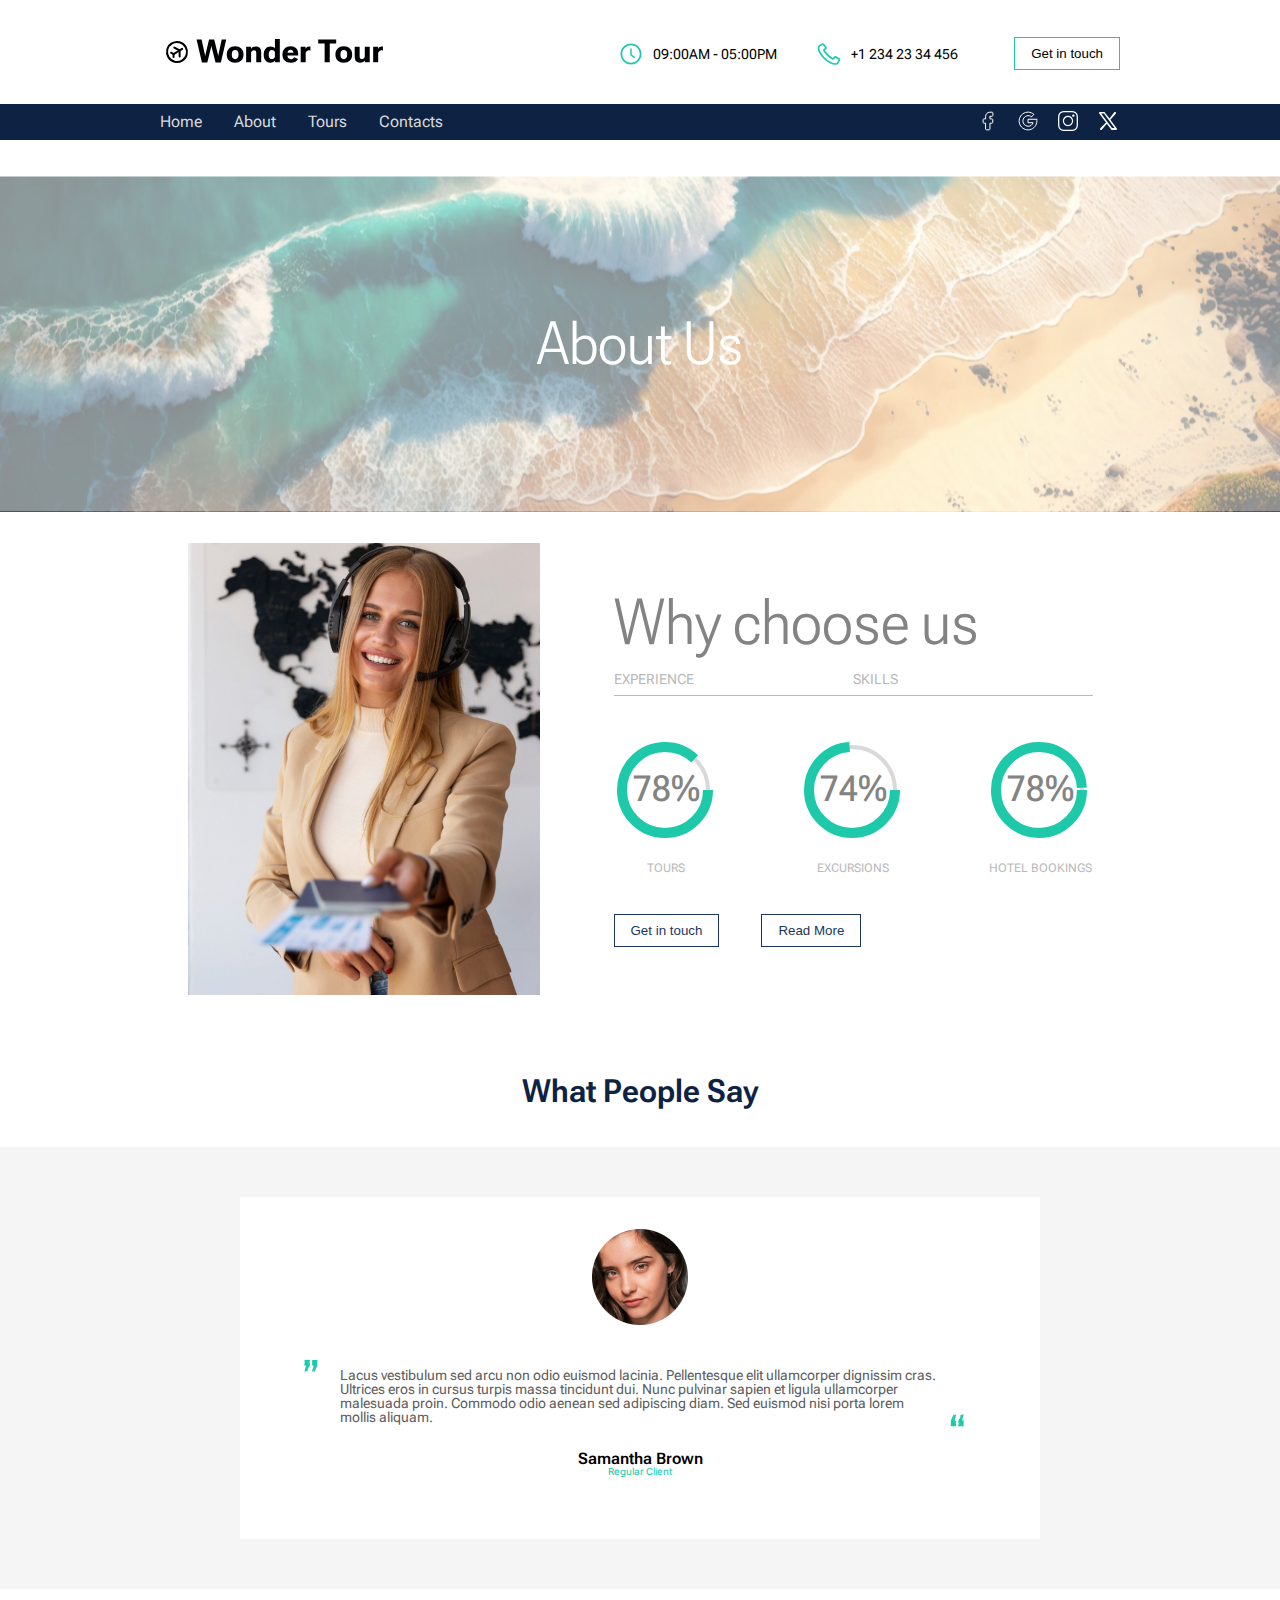
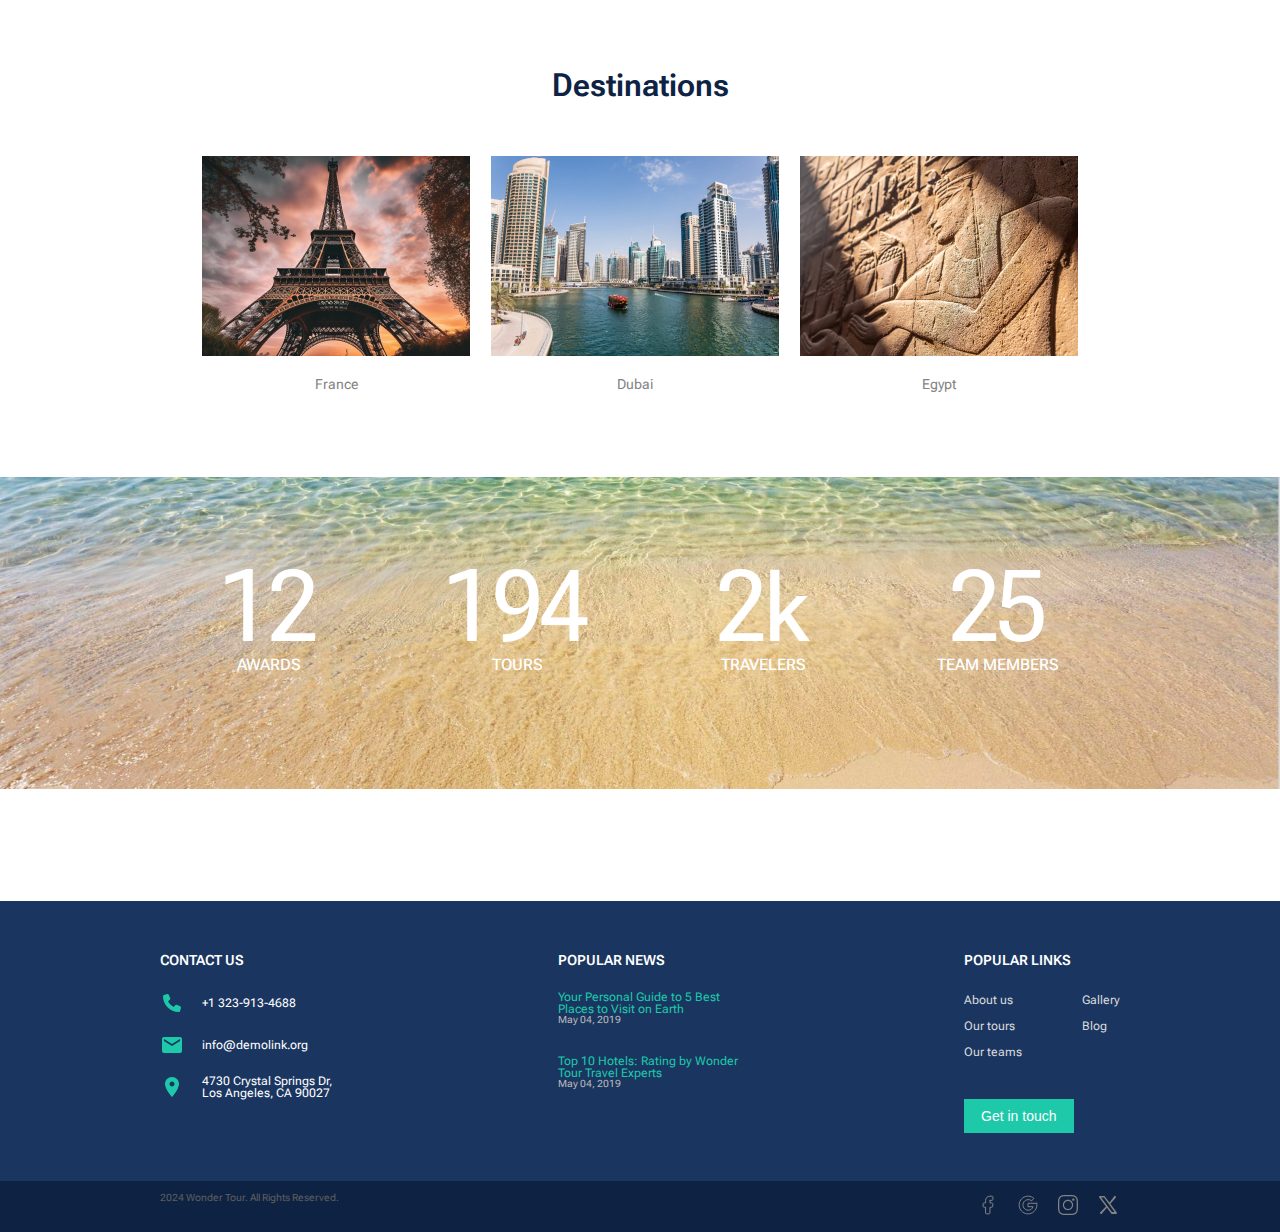
<file: about.html>
<!DOCTYPE html>
<html lang="en">
<head>
    <meta charset="UTF-8">
    <meta name="viewport" content="width=device-width, initial-scale=1.0">
    <title>Document</title>
    <link rel="stylesheet" href="css/reset.css">
    <link rel="stylesheet" href="https://cdnjs.cloudflare.com/ajax/libs/font-awesome/6.6.0/css/all.min.css" crossorigin="anonymous" referrerpolicy="no-referrer" />
    <link href="https://fonts.googleapis.com/css2?family=Roboto+Flex:opsz,wght@8..144,100..1000&display=swap" rel="stylesheet">
    <link rel="stylesheet" href="css/s_about.css">
    <link rel="stylesheet" href="css/media_about.css">
</head>
<body>
<header>
    <div class="header-top">
        <div class="container">
            <div class="logo">
                <a href="index.html"><img src="img/logo.svg" alt="logo"></a>
            </div>
            <div class="info">
                <div class="info-item">
                    <img src="img/clock.svg" alt="clock">
                    <span>09:00AM - 05:00PM</span>
                </div>
                <div class="info-item">
                    <img src="img/phone.svg" alt="phone">
                    <span>+1 234 23 34 456</span>
                </div>         
                <button>Get in touch</button>
            </div>
        </div>                    
    </div>
    <nav>
        <div class="scrollTop">
            <i class="fa-regular fa-circle-up"></i>
        </div>
        <div class="container">
            <ul class="menu">
                <li><a href="index.html">Home</a>
                    <span class="sub-menu-arrow"></span>
                    <ul class="sub-menu">
                        <li><a data-goto=".sub-menu-link1" href="#">Tours</a></li>
                        <li><a data-goto=".sub-menu-link2" href="#">Horizons</a></li>
                        <li><a data-goto=".sub-menu-link3" href="#">Services</a></li>
                        <li><a data-goto=".sub-menu-link4" href="#">Hot tours</a></li>
                        <li><a data-goto=".sub-menu-link5" href="#">People</a></li>
                        <li><a data-goto=".sub-menu-link6" href="#">Impression</a></li>
                    </ul>
                </li>
                <li><a href="about.html">About</a>
                    <span class="sub-menu-arrow"></span>
                <ul class="sub-menu">
                    <li><a href="about.html#choose">Choose</a></li>
                    <li><a href="about.html#p_say">Peaple say</a></li>
                    <li><a href="about.html#dest">Destinations</a></li>
                </ul>
                </li>
                <li><a href="#">Tours</a></li>
                <li><a href="contacts.html">Contacts</a>
                </li>
            </ul>
            <div class="btn-menu">
                <i class="fa-solid fa-bars"></i>
            </div>
            <ul class="socials">
                <li><a href="https://uk-ua.facebook.com/"><img src="img/Social Facebook.svg" alt="facebook"></a></li>
                <li><a href="https://mail.google.com/mail"><img src="img/Social Google.svg" alt="gmail"></a></li>
                <li><a href="https://www.instagram.com/"><img src="img/Social Instagram.svg" alt="instagram"></a></li>
                <li><a href="https://x.com/"><img src="img/Social X.svg" alt="twitter"></a></li>
            </ul>
        </div>        
    </nav>
    <div class="header-content">
        <h1>About Us</h1>
    </div>    
</header>
<section class="choose">
    <a id="choose"></a>
    <div class="container">
        <div class="choose-im">
            <img src="img/choose_img.jpg" alt="woman">
        </div>
        <div class="choose-info">
            <h1>Why choose us</h1>
            <ul>
                <li><a href="#">Experience</a></li>
                <li><a href="#">Skills</a></li>
            </ul>
            <div class="experience">
                <div>
                    <div class="percent">
                        <svg class="c1">
                            <circle cx="51" cy="51" r="43">
                        </svg>
                        <svg class="c2" data-value="87">
                            <circle cx="51" cy="51" r="43">
                        </svg>
                    </div>
                    <p class="counter"><span data-value="87">87</span>%</p>
                    <p>tours</p>
                </div>
                <div>
                    <div class="percent">
                        <svg class="c1">
                            <circle cx="51" cy="51" r="43">
                        </svg>
                        <svg class="c2" data-value="74">
                            <circle cx="51" cy="51" r="43">
                        </svg>
                    </div>
                    <p class="counter"><span data-value="74">74</span>%</p>
                    <p>excursions</p>
                </div>
                <div>
                    <div class="percent">
                        <svg class="c1">
                            <circle cx="51" cy="51" r="43">
                        </svg>
                        <svg class="c2" data-value="99">
                            <circle cx="51" cy="51" r="43">
                        </svg>
                    </div>
                    <p class="counter"><span data-value="99">99</span>%</p>
                    <p>hotel bookings</p>
                </div>
            </div>
            <div class="btn">
                <button>Get in touch</button>
                <button>Read More</button>
            </div>
        </div>
    </div>
</section>
<section class="people-say">
    <a id="p_say"></a>
    <h2>What People Say</h2>
    <div class="grey">
        <div class="container">
            <img src="img/face.png" alt="face">
            <p class="say">
                Lacus vestibulum sed arcu non odio euismod lacinia. Pellentesque elit ullamcorper dignissim cras. Ultrices eros in cursus turpis massa tincidunt dui. Nunc pulvinar sapien et ligula ullamcorper malesuada proin. Commodo odio aenean sed adipiscing diam. Sed euismod nisi porta lorem mollis aliquam.
                <img src="img/open.svg" alt="open" class="open">
                <img src="img/close.svg" alt="close" class="close">
            </p>

            <p class="name">Samantha Brown</p>
            <p class="status">Regular Client</p>
        </div>
    </div>
</section>
<section class="dest">
    <a id="dest"></a>
    <h2>Destinations</h2>
    <div class="container">
        <div class="dest-item">
            <img src="img/des_frans.jpg" alt="france">
            <p>France</p>
        </div>
        <div class="dest-item">
            <img src="img/des_dubai.jpg" alt="dubai">
            <p>Dubai</p>
        </div>
        <div class="dest-item">
            <img src="img/des_egypt.jpg" alt="egypt">
            <p>Egypt</p>
        </div>
    </div>
</section>
<section class="counts">
    <div class="container">
        <div>
            <p class="num">12</p>
            <p class="title">awards</p>
        </div>
        <div>
            <p class="num">194</p>
            <p class="title">tours</p>
        </div>
        <div>
            <p class="num">2k</p>
            <p class="title">travelers</p>
        </div>
        <div>
            <p class="num">25</p>
            <p class="title">team members</p>
        </div>
    </div>
</section> 
<footer>
    <div class="footer-cont">
        <div class="container">
            <div class="f-cont-contacts">
                <h3>CONTACT US</h3>
                <div>
                    <img src="img/footer_phone.svg" alt="phone" style="margin:3px">
                    <p>+1 323-913-4688</p>
                </div>
                <div>
                    <img src="img/footer_email.svg" alt="email">
                    <p>info@demolink.org</p>
                </div>
                <div>
                    <img src="img/footer_location.svg" alt="location">
                    <p>4730 Crystal Springs Dr,<br>
                        Los Angeles, CA 90027</p>
                </div>
            </div>
            <div class="f-cont-popnews">
                <h3>POPULAR NEWS</h3>
                <div>
                    <p class="news-title">
                        Your Personal Guide to 5 Best<br>
                        Places to Visit on Earth
                    </p>
                    <p class="news-date">
                        May 04, 2019
                    </p>
                </div>
                <div>
                    <p class="news-title">
                        Top 10 Hotels: Rating by Wonder<br>
                        Tour Travel Experts
                    </p>
                    <p class="news-date">
                        May 04, 2019
                    </p>
                </div>

            </div>
            <div class="f-cont-poplinks">
                <h3>POPULAR LINKS</h3>
                <div class="links">
                    <ul>
                        <li><a href="#">About us</a></li>
                        <li><a href="#">Our tours</a></li>
                        <li><a href="#">Our teams</a></li>
                    </ul>
                    <ul>
                        <li><a href="#">Gallery</a></li>
                        <li><a href="#">Blog</a></li>
                    </ul>
                </div>
                <button>Get in touch</button>
            </div>
        </div>
    </div>
    <div class="footer-bottom">
        <div class="container">
            <p>
                2024  Wonder Tour. All Rights Reserved.
            </p>
            <ul class="socials">
                <li><a href="https://uk-ua.facebook.com/"><img src="img/Social Facebook copy.svg" alt="facebook"></a></li>
                <li><a href="https://mail.google.com/mail"><img src="img/Social Google copy.svg" alt="gmail"></a></li>
                <li><a href="https://www.instagram.com/"><img src="img/Social Instagram copy.svg" alt="instagram"></a></li>
                <li><a href="https://x.com/"><img src="img/Social X copy.svg" alt="twitter"></a></li>
            </ul>
        </div>
    </div>
</footer>
<script src="js/counter.js"></script>
<script src="js/nav.js"></script>
</body>
</html>
</file>
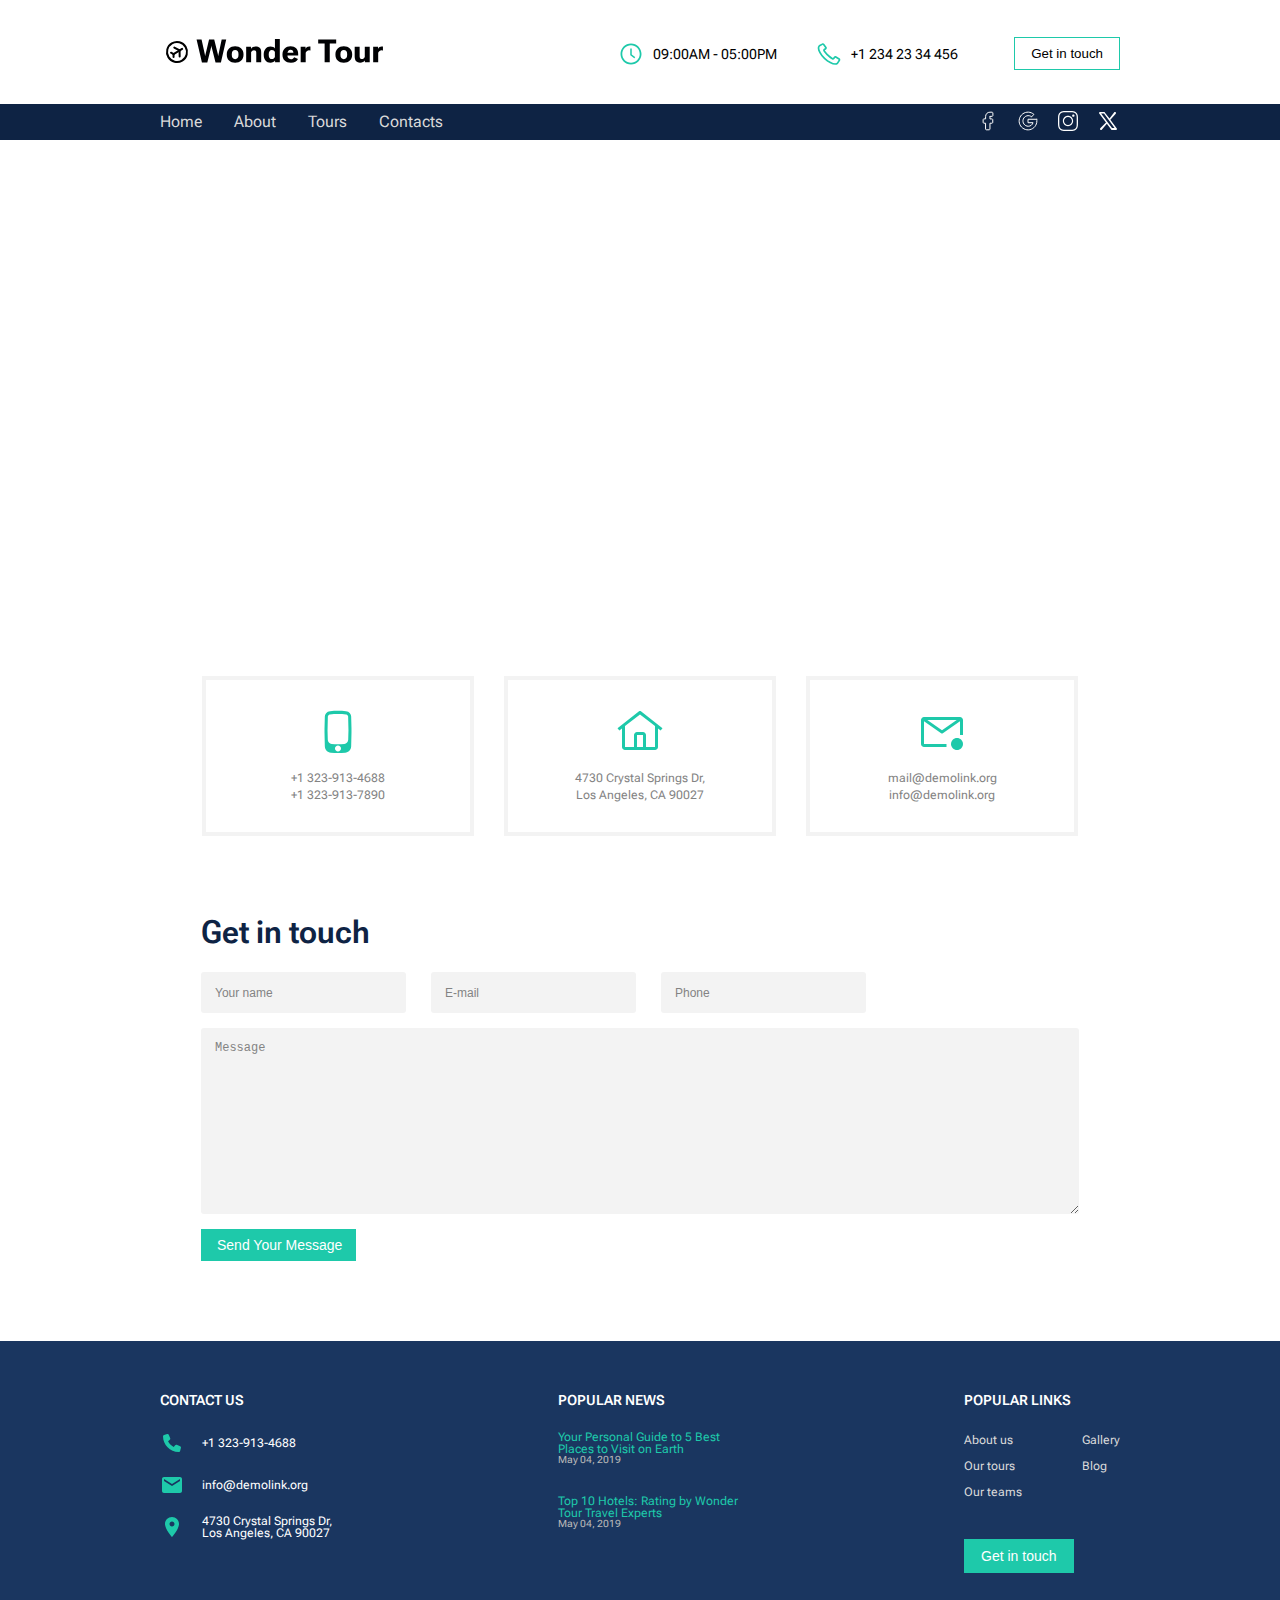
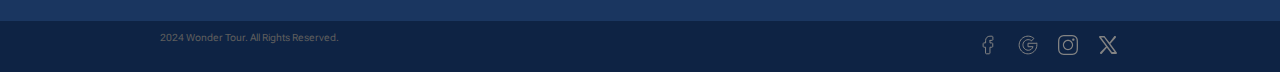
<file: contacts.html>
<!DOCTYPE html>
<html lang="en">
<head>
    <meta charset="UTF-8">
    <meta name="viewport" content="width=device-width, initial-scale=1.0">
    <title>Document</title>
    <link rel="stylesheet" href="css/reset.css">
    <link rel="stylesheet" href="https://cdnjs.cloudflare.com/ajax/libs/font-awesome/6.6.0/css/all.min.css" crossorigin="anonymous" referrerpolicy="no-referrer" />
    <link href="https://fonts.googleapis.com/css2?family=Roboto+Flex:opsz,wght@8..144,100..1000&display=swap" rel="stylesheet">
    <link rel="stylesheet" href="css/s_contacts.css">
    <link rel="stylesheet" href="css/media_contacts.css">
</head>
<body>
<header>
    <div class="header-top">
        <div class="container">
            <div class="logo">
                <a href="index.html"><img src="img/logo.svg" alt="logo"></a>
            </div>
            <div class="info">
                <div class="info-item">
                    <img src="img/clock.svg" alt="clock">
                    <span>09:00AM - 05:00PM</span>
                </div>
                <div class="info-item">
                    <img src="img/phone.svg" alt="phone">
                    <span>+1 234 23 34 456</span>
                </div>         
                <button>Get in touch</button>
            </div>
        </div>                    
    </div>
    <nav>
        <div class="scrollTop">
            <i class="fa-regular fa-circle-up"></i>
        </div>
        <div class="container">
            <ul class="menu">
                <li><a href="index.html">Home</a>
                    <span class="sub-menu-arrow"></span>
                    <ul class="sub-menu">
                        <li><a data-goto=".sub-menu-link1" href="#">Tours</a></li>
                        <li><a data-goto=".sub-menu-link2" href="#">Horizons</a></li>
                        <li><a data-goto=".sub-menu-link3" href="#">Services</a></li>
                        <li><a data-goto=".sub-menu-link4" href="#">Hot tours</a></li>
                        <li><a data-goto=".sub-menu-link5" href="#">People</a></li>
                        <li><a data-goto=".sub-menu-link6" href="#">Impression</a></li>
                    </ul>
                </li>
                <li><a href="about.html">About</a>
                    <span class="sub-menu-arrow"></span>
                <ul class="sub-menu">
                    <li><a href="about.html#choose">Choose</a></li>
                    <li><a href="about.html#p_say">Peaple say</a></li>
                    <li><a href="about.html#dest">Destinations</a></li>
                </ul>
                </li>
                <li><a href="#">Tours</a></li>
                <li><a href="contacts.html">Contacts</a>
                </li>
            </ul>
            <div class="btn-menu">
                <i class="fa-solid fa-bars"></i>
            </div>
            <ul class="socials">
                <li><a href="https://uk-ua.facebook.com/"><img src="img/Social Facebook.svg" alt="facebook"></a></li>
                <li><a href="https://mail.google.com/mail"><img src="img/Social Google.svg" alt="gmail"></a></li>
                <li><a href="https://www.instagram.com/"><img src="img/Social Instagram.svg" alt="instagram"></a></li>
                <li><a href="https://x.com/"><img src="img/Social X.svg" alt="twitter"></a></li>
            </ul>
        </div>        
    </nav>
    <div class="header-content">
        <iframe src="https://www.google.com/maps/embed?pb=!1m18!1m12!1m3!1d3302.297314352256!2d-118.28510335118733!3d34.13873489586714!2m3!1f0!2f0!3f0!3m2!1i1024!2i768!4f13.1!3m3!1m2!1s0x80c2c0623fe71971%3A0xc829e89a5dcc767e!2s4730%20Crystal%20Springs%20Dr%2C%20Los%20Angeles%2C%20CA%2090027%2C%20%D0%A1%D0%A8%D0%90!5e0!3m2!1sru!2sua!4v1721647230732!5m2!1sru!2sua" width="100%" height="420" style="border:0;" allowfullscreen="" loading="lazy" referrerpolicy="no-referrer-when-downgrade"></iframe>
    </div>    
</header>
<section class="contacts">
    <div class="container">
        <div class="contact-item">
            <img src="img/Mobile Phone.svg" alt="phone">
            <p>
                +1 323-913-4688<br>
                +1 323-913-7890
            </p>
        </div>
        <div class="contact-item">
            <img src="img/Home.svg" alt="home">
            <p>
                4730 Crystal Springs Dr,<br>
                Los Angeles, CA 90027
            </p>
        </div>
        <div class="contact-item">
            <img src="img/Email New.svg" alt="email">
            <p>
                mail@demolink.org<br>
                info@demolink.org
            </p>
        </div>
    </div>
</section>
<section class="getintouch">      
    <div class="container">
        <h2>Get in touch</h2>
        <form action="#">
            <div class="cont-info">
                <input type="text" class="cont-info-item" placeholder="Your name">
                <input type="text" class="cont-info-item" placeholder="E-mail">
                <input type="text" class="cont-info-item" placeholder="Phone" maxlength="13">
            </div>
            <textarea name="mes" id="mes" placeholder="Message"></textarea>
            <input type="submit" value="Send Your Message">
        </form>
    </div>
</section>
<footer>
    <div class="footer-cont">
        <div class="container">
            <div class="f-cont-contacts">
                <h3>CONTACT US</h3>
                <div>
                    <img src="img/footer_phone.svg" alt="phone" style="margin:3px">
                    <p>+1 323-913-4688</p>
                </div>
                <div>
                    <img src="img/footer_email.svg" alt="email">
                    <p>info@demolink.org</p>
                </div>
                <div>
                    <img src="img/footer_location.svg" alt="location">
                    <p>4730 Crystal Springs Dr,<br>
                        Los Angeles, CA 90027</p>
                </div>
            </div>
            <div class="f-cont-popnews">
                <h3>POPULAR NEWS</h3>
                <div>
                    <p class="news-title">
                        Your Personal Guide to 5 Best<br>
                        Places to Visit on Earth
                    </p>
                    <p class="news-date">
                        May 04, 2019
                    </p>
                </div>
                <div>
                    <p class="news-title">
                        Top 10 Hotels: Rating by Wonder<br>
                        Tour Travel Experts
                    </p>
                    <p class="news-date">
                        May 04, 2019
                    </p>
                </div>

            </div>
            <div class="f-cont-poplinks">
                <h3>POPULAR LINKS</h3>
                <div class="links">
                    <ul>
                        <li><a href="#">About us</a></li>
                        <li><a href="#">Our tours</a></li>
                        <li><a href="#">Our teams</a></li>
                    </ul>
                    <ul>
                        <li><a href="#">Gallery</a></li>
                        <li><a href="#">Blog</a></li>
                    </ul>
                </div>
                <button>Get in touch</button>
            </div>
        </div>
    </div>
    <div class="footer-bottom">
        <div class="container">
            <p>
                2024  Wonder Tour. All Rights Reserved.
            </p>
            <ul class="socials">
                <li><a href="https://uk-ua.facebook.com/"><img src="img/Social Facebook copy.svg" alt="facebook"></a></li>
                <li><a href="https://mail.google.com/mail"><img src="img/Social Google copy.svg" alt="gmail"></a></li>
                <li><a href="https://www.instagram.com/"><img src="img/Social Instagram copy.svg" alt="instagram"></a></li>
                <li><a href="https://x.com/"><img src="img/Social X copy.svg" alt="twitter"></a></li>
            </ul>
        </div>
    </div>
</footer>
<script src="js/nav.js"></script>
</body>
</html>
</file>
<file: css/s_about.css>
@import url("header_footer.css");

.header-content{
    margin-top: 36px;
    height: 336px;
    background:url("../img/h_about_bg.jpg") center no-repeat;
    background-size: cover;
}

.header-content h1{
    font-size: 60px;
    color: #fff;
    text-align: center;
    line-height: 336px;
}



/* choose */
.choose{
    padding-top: 31px;
}
.choose .container{
    display: flex;
    gap: 74px;
    align-items: center;
    justify-content: center;
}

.choose-im{
    max-width: 352px;
    height: 452px;
}
.choose-im img{
    max-width:100%;
    height: auto;
}
.choose-info{
    max-width: 500px;
}
.choose-info h1{
    color: #838383;
    font-size: 64px;
}
.choose-info ul{
    display: flex;
    margin:16px 0 43px;
    padding-bottom: 8px;
    border-bottom: 1px solid #b9b9b9;
}
.choose-info ul li{
    width: 50%;
}
.choose-info ul a{
    color: #b9b9b9;
    font-size: 14px;
    text-transform: uppercase;
    
}
.choose-info ul a:hover{
    color: #1EC9AA;
}
.experience{
    display: flex;
    justify-content: space-between;
    gap: 82px;
    transition: all 0.3s ease;
}
.experience>div{
    width: 105px;
    position: relative;
    text-align: center;
}
.experience .percent{
    position: absolute;
    width: 102px;
    height:102px;
    top: 0;
    left: 0;
}
.experience .percent svg{
    width: 102px;
    height:102px;
} 
.experience .percent .c1{
    fill:none;
    stroke:#D9D9D9;
    stroke-width: 4px;
    position: absolute;
    left: 0;
}
.experience .percent .c2{
    fill:none;
    stroke:#1EC9AA;
    stroke-width: 10px;
    stroke-dasharray:270.04px;
    stroke-dashoffset:270.4px;
    position: absolute;
    left:0;
    transition: all 0.7s ease-in-out;
}

.experience div p:first-of-type{
    font-size: 36px;
    font-weight: 500;
    margin-top: 32px;
    letter-spacing: 0.5%;
    text-transform: uppercase;
    color: #838383;
}
.experience div p:last-of-type{
    margin-top: 55px;
    text-transform: uppercase;
    font-size: 12px;
    color: #b9b9b9;
}
.choose-info .btn{
    display: flex;
    column-gap: 42px;
    font-size: 14px;
    margin-top: 40px;
}
.choose-info .btn button:hover{
    border: 1px solid #1EC9AA;
    outline: none;
    color: #fff;
    background-color: #1EC9AA;
    cursor: pointer;
}
.choose-info .btn button{
    padding: 8px 16px;
    border: 1px solid #1A3660;
    color:#1A3660;
    background-color: #fff;
    cursor: pointer;
}

/* people-say */
.people-say{
    padding-top: 80px;
}
.people-say h2{
    color: #0E2344;
    font-size: 32px;
    font-weight: 600;
    margin-bottom: 40px;
    text-align: center;
}
.people-say .grey{
    background-color: #f5f5f5;
    padding: 50px 0 50px;
}
.people-say .container{
    padding: 32px 16px 62px;
    background-color: #fff;
    text-align: center;
    width: 800px;
}
.people-say .say{
    max-width: 600px;
    font-size: 14px;
    margin: 40px auto 27px;
    text-align: left;
    color: #5d5d5d;
    position: relative;
}
.people-say .open{
    position: absolute;
    top: -9px;
    left: -36px;
}
.people-say .close{
    position: absolute;
    bottom: -3px;
    right: -24px;
}
.people-say .name{
    color: #000;
    font-size: 16px;
    font-weight: 600;
}
.people-say .status{
    color: #1EC9AA;
    font-size: 10px;
    font-weight: 400;
}

/* dest */
.dest{
    padding: 80px 0 86px;
}
.dest h2{
    color: #0E2344;
    font-size: 32px;
    font-weight: 600;
    margin-bottom: 55px;
    text-align: center;
}
.dest .container{
    display: flex;
    gap: 21px;
    justify-content: center;
}
.dest p{
    margin-top: 18px;
    color: #838383;
    font-size: 14px;
    text-align: center;
}

/* counts */

.counts{
    background: url("../img/counts_info_bg.jpg") center no-repeat;
    background-size: cover;
    color: #fff;
    padding: 80px 0 116px;
    margin-bottom: 112px;
}
.counts .container{
    display: flex;
    justify-content: center;
    gap: 128px;
    transition: all 0.3s ease;
}
.counts .num{
    font-size: 100px;
    font-weight: 500;
    text-align: center;
    transition: all 0.3s ease;
}
.counts .title{
    font-size: 20;
    font-weight: 500;
    text-transform: uppercase;
    text-align: center;
}
</file>
<file: css/media_about.css>
/* header_top */
@media(max-width:1023px){
    .choose .container{
        flex-wrap:wrap;
    }
    .choose-im{
        order:2;
    }
    .choose-info{
        order:1;
    }
    .dest .container{
        flex-wrap: wrap;
    }
    .counts .container{
        gap:64px;
    }
}
@media(max-width:719px){
    .header-content .container h1{
        font-size: 40px;
    }

    .choose-info h1{
        font-size: 48px;
    }
    .experience{
        gap:16px;
        flex-wrap: wrap;
    }
    .experience>div{
        float: left;
    }

    .counts .container{
        flex-wrap: wrap;
    }
    .counts .num{
        font-size: 64px;
    }
}
</file>
<file: css/s_contacts.css>
@import url("header_footer.css");

.header-content{
    margin-top: 36px;
    height: 420px;
}

/* contacts */
.contacts{
    padding: 80px 0;
}
.contacts .container{
    display: flex;
    justify-content:center;
    gap: 30px;
}
.contacts .contact-item{
    width: 272px;
    height: 160px;
    text-align: center;
    padding: 28px 0 39px;
    border: 4px solid #f3f3f3;
}
.contacts .contact-item p{
    color: #838383;
    font-size: 12px;
    line-height: 140%;
    margin-top: 11px;
}

/* GetInTouch */
.getintouch{
    padding-bottom: 80px;
    padding-left: 16px;
    padding-right: 16px;
}
.getintouch .container{
    max-width: 878px;
}
.getintouch h2{
    color: #0E2344;
    font-size: 32px;
    font-weight: 600;
    margin-bottom: 24px;
}
.getintouch form{
    display: flex;
    flex-direction: column;
    gap: 15px;
}
.getintouch .cont-info{
    display: flex;
    gap: 25px;
}
.getintouch .cont-info-item{
    max-width: 277px;
    padding: 13px 14px;
    background-color: #f3f3f3;
    border-radius: 3px;
    border: none;
    outline: none;
}
.getintouch .cont-info-item::placeholder{
    color: #838383;
    font-size: 12px;
}
.getintouch textarea{
    height: 160px;
    padding: 13px 14px;
    background-color: #f3f3f3;
    border-radius: 3px;
    border: none;
    outline: none;
}
.getintouch textarea::placeholder{
    color: #838383;
    font-size: 12px;
}
.getintouch form>input{
    padding: 8px 16px;
    background-color: #1EC9AA;
    color: #fff;
    font-size: 14px;
    border: none;
    width: 155px;
}
</file>
<file: css/media_contacts.css>
/* header_top */
@media(max-width:999px){
    .header-top .container{
        justify-content: center;
        gap:32px;
    }
    .contacts .container{
        flex-wrap: wrap;
    }
}
@media(max-width:719px){

    nav .menu{
        display: none;
    }
    nav .btn-menu{
        display:block;
    }
    .getintouch .cont-info{
        flex-wrap: wrap;
    }
}
</file>
